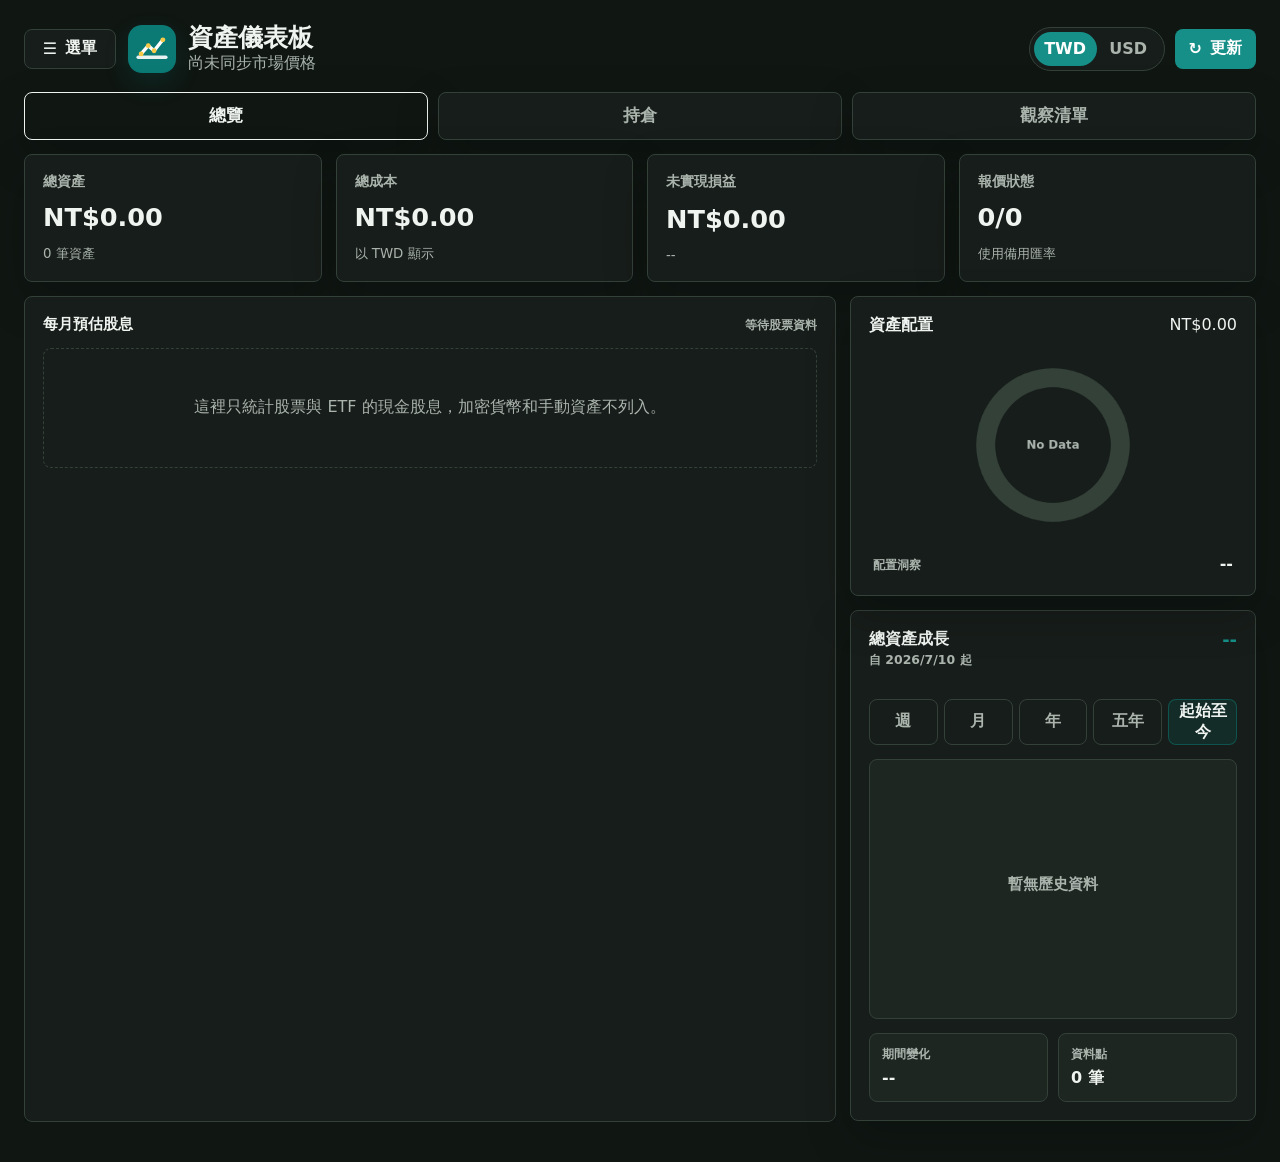
<file: index.html>
<!doctype html>
<html lang="zh-Hant" data-theme="dark">
  <head>
    <meta charset="utf-8">
    <meta name="viewport" content="width=device-width, initial-scale=1, viewport-fit=cover">
    <meta name="theme-color" content="#0b7a75">
    <meta name="build-version" content="2026-08-25-v116">
    <meta name="apple-mobile-web-app-capable" content="yes">
    <meta name="apple-mobile-web-app-title" content="資產儀表板">
    <meta name="apple-mobile-web-app-status-bar-style" content="default">
    <title>資產儀表板</title>
    <link rel="manifest" href="manifest.webmanifest">
    <link rel="icon" href="icon.svg" type="image/svg+xml">
    <link rel="stylesheet" href="styles-v56.css?v=103">
    <link rel="stylesheet" href="layout-fix-v57.css">
    <link rel="stylesheet" href="dashboard-tabs-v58.css?v=108">
    <link rel="stylesheet" href="overview-dividends-v69.css?v=110">
    <link rel="stylesheet" href="holdings-sticky-v63.css">
    <link rel="stylesheet" href="holdings-sticky-v65.css">
  </head>
  <body>
    <div class="app-shell">
      <header class="app-header">
        <div class="header-left">
          <button class="button button-secondary menu-button" type="button" id="menuButton" aria-controls="appMenu" aria-expanded="false">
            <span aria-hidden="true">☰</span>
            選單
          </button>
          <div class="brand">
            <img class="brand-mark" src="icon.svg" alt="">
            <div>
              <h1>資產儀表板</h1>
              <p id="syncStatus">尚未同步市場價格</p>
            </div>
          </div>
        </div>

        <div class="header-actions">
          <div class="segmented" aria-label="總資產幣別">
            <button class="segment is-active" type="button" data-base-currency="TWD">TWD</button>
            <button class="segment" type="button" data-base-currency="USD">USD</button>
          </div>
          <button class="button button-primary" type="button" id="refreshButton" onclick="this.disabled=false;this.classList.add('is-loading','is-clicked');this.setAttribute('aria-busy','true');var label=this.querySelector('[data-refresh-label]');if(label)label.textContent='更新中';var status=document.getElementById('syncStatus');if(status)status.textContent='已點擊更新，正在處理...';if(window.wealthtrackManualRefresh)window.wealthtrackManualRefresh(event);">
            <span aria-hidden="true">↻</span>
            <span data-refresh-label>更新</span>
          </button>
        </div>
      </header>

      <main>
        <section class="summary-grid" aria-label="資產總覽">
          <article class="metric-card">
            <span class="metric-label">總資產</span>
            <strong id="totalValue">--</strong>
            <small id="positionCount">0 筆資產</small>
          </article>
          <article class="metric-card">
            <span class="metric-label">總成本</span>
            <strong id="totalCost">--</strong>
            <small id="baseCurrencyHint">以 TWD 顯示</small>
          </article>
          <article class="metric-card">
            <span class="metric-label">未實現損益</span>
            <strong id="totalProfit">--</strong>
            <small id="totalProfitPercent">--</small>
          </article>
          <article class="metric-card">
            <span class="metric-label">報價狀態</span>
            <strong id="quoteHealth">--</strong>
            <small id="fxStatus">匯率尚未更新</small>
          </article>
        </section>

        <section class="workspace-grid">
          <div class="workspace-column workspace-column-main">
            <section class="panel asset-entry-panel">
              <div class="panel-heading">
                <h2 id="formTitle">新增資產</h2>
                <button class="text-button is-hidden" type="button" id="cancelEditButton">取消編輯</button>
              </div>

              <form id="assetForm" autocomplete="off">
                <input type="hidden" id="editingId">
                <div class="form-grid">
                  <label>
                    <span>類型</span>
                    <select id="assetKind">
                      <option value="us-stock">美股</option>
                      <option value="crypto">加密貨幣</option>
                      <option value="tw-stock">台股</option>
                      <option value="manual">手動資產</option>
                    </select>
                  </label>

                  <label>
                    <span>代號</span>
                    <input id="assetSymbol" type="text" placeholder="BTC, ETH, AAPL, 2330" required>
                  </label>

                  <label class="wide">
                    <span>名稱</span>
                    <input id="assetName" type="text" placeholder="可留空">
                  </label>

                  <label>
                    <span>數量</span>
                    <input id="assetQuantity" type="number" min="0" step="any" inputmode="decimal" required>
                  </label>

                  <label>
                    <span>平均成本</span>
                    <input id="assetAverageCost" type="number" min="0" step="any" inputmode="decimal" required>
                  </label>

                  <label>
                    <span>成本幣別</span>
                    <select id="costCurrency">
                      <option value="QUOTE">跟報價相同</option>
                      <option value="TWD">TWD</option>
                      <option value="USD">USD</option>
                    </select>
                  </label>

                  <label class="manual-field">
                    <span>手動現價</span>
                    <input id="manualPrice" type="number" min="0" step="any" inputmode="decimal">
                  </label>

                  <label class="manual-field">
                    <span>現價幣別</span>
                    <select id="manualCurrency">
                      <option value="TWD">TWD</option>
                      <option value="USD">USD</option>
                    </select>
                  </label>
                </div>

                <div class="form-actions">
                  <button class="button button-primary" type="submit" id="submitAssetButton">新增資產</button>
                  <div class="export-control" id="exportControl">
                    <button class="button button-secondary" type="button" id="exportButton" aria-haspopup="menu" aria-controls="exportMenu" aria-expanded="false">
                      匯出
                      <span aria-hidden="true">▾</span>
                    </button>
                    <div class="export-popover is-hidden" id="exportMenu" role="menu" aria-label="選擇匯出格式">
                      <button type="button" role="menuitem" data-export-format="xlsx">
                        <strong>Excel</strong>
                        <small>.xlsx 活頁簿</small>
                      </button>
                      <button type="button" role="menuitem" data-export-format="sheets">
                        <strong>Google 試算表</strong>
                        <small>開新分頁並複製資料</small>
                      </button>
                      <button type="button" role="menuitem" data-export-format="json">
                        <strong>完整備份</strong>
                        <small>.json 原始資料備份</small>
                      </button>
                    </div>
                  </div>
                </div>
              </form>
            </section>

            <section class="panel dividend-panel">
              <div id="entryQuickStats" class="entry-quick-stats" aria-label="每月預估股息"></div>
            </section>

          </div>

          <div class="workspace-column">
            <section class="panel allocation-panel">
              <div class="panel-heading">
                <h2>資產配置</h2>
                <span id="allocationTotal">--</span>
              </div>
              <div class="chart-wrap">
                <div class="chart-main">
                  <canvas id="allocationChart" width="260" height="260" aria-label="資產配置圖"></canvas>
                  <div id="allocationInsights" class="allocation-insights" aria-label="配置洞察"></div>
                </div>
              </div>
            </section>

            <section class="panel growth-panel">
              <div class="panel-heading growth-heading">
                <div>
                  <h2>總資產成長</h2>
                  <p id="growthRangeLabel">自 2026/7/10 起</p>
                </div>
                <span id="growthTotal">--</span>
              </div>
              <div class="growth-range-tabs" aria-label="總資產成長範圍">
                <button type="button" data-growth-range="week">週</button>
                <button type="button" data-growth-range="month">月</button>
                <button type="button" data-growth-range="year">年</button>
                <button type="button" data-growth-range="fiveYear">五年</button>
                <button type="button" data-growth-range="since">起始至今</button>
              </div>
              <div class="growth-chart-wrap">
                <canvas id="assetGrowthChart" width="680" height="260" aria-label="總資產成長圖"></canvas>
              </div>
              <div class="growth-stats">
                <div>
                  <span>期間變化</span>
                  <strong id="growthChange">--</strong>
                </div>
                <div>
                  <span>資料點</span>
                  <strong id="growthPointCount">--</strong>
                </div>
              </div>
            </section>
          </div>
        </section>

        <section class="panel holdings-panel">
          <div class="panel-heading holdings-heading">
            <div>
              <h2>持倉</h2>
              <p id="statusMessage">新增資產後會開始追蹤市值與損益。</p>
            </div>
            <div class="holdings-tools">
              <label class="search-box">
                <span>搜尋</span>
                <input id="positionSearch" type="search" placeholder="代號或名稱">
              </label>
            </div>
          </div>

          <div class="table-wrap">
            <table>
              <thead>
                <tr id="positionsHeadRow">
                  <th>
                    <button class="sort-header" type="button" data-sort-field="asset">資產<span class="sort-indicator" aria-hidden="true"></span></button>
                  </th>
                  <th>
                    <button class="sort-header align-right" type="button" data-sort-field="quantity">數量<span class="sort-indicator" aria-hidden="true"></span></button>
                  </th>
                  <th>
                    <button class="sort-header align-right" type="button" data-sort-field="averageCost">平均成本<span class="sort-indicator" aria-hidden="true"></span></button>
                  </th>
                  <th>
                    <button class="sort-header align-right" type="button" data-sort-field="price">現價<span class="sort-indicator" aria-hidden="true"></span></button>
                  </th>
                  <th>
                    <button class="sort-header align-right" type="button" data-sort-field="value">市值<span class="sort-indicator" aria-hidden="true"></span></button>
                  </th>
                  <th>
                    <button class="sort-header align-right" type="button" data-sort-field="profit">損益金額<span class="sort-indicator" aria-hidden="true"></span></button>
                  </th>
                  <th>
                    <button class="sort-header align-right" type="button" data-sort-field="profitPercent">損益率<span class="sort-indicator" aria-hidden="true"></span></button>
                  </th>
                  <th>操作</th>
                </tr>
              </thead>
              <tbody id="positionsBody"></tbody>
            </table>
          </div>

          <div id="emptyState" class="empty-state">
            <strong>尚未新增資產</strong>
            <span>先輸入 BTC、ETH、AAPL 或 2330 這類代號。</span>
          </div>
        </section>
      </main>
    </div>

    <div class="menu-backdrop is-hidden" id="menuBackdrop"></div>
    <aside class="app-menu is-hidden" id="appMenu" role="dialog" aria-modal="true" aria-label="主選單">
      <div class="menu-head">
        <div>
          <h2>主選單</h2>
          <p id="cloudSyncStatus">尚未設定</p>
        </div>
        <button class="icon-button" type="button" id="closeMenuButton" aria-label="關閉選單">×</button>
      </div>

      <div class="menu-panel" id="menuMainPanel">
        <button class="menu-item" type="button" id="tokenSettingsButton" aria-controls="tokenSettingsPanel">
          <span>
            <strong>Token 設定</strong>
            <small id="tokenSettingsSummary">Token 尚未設定</small>
          </span>
          <span class="menu-item-arrow" aria-hidden="true">›</span>
        </button>
        <button class="menu-item" type="button" id="columnSettingsButton" aria-controls="columnSettingsPanel">
          <span>
            <strong>欄位設定</strong>
            <small id="columnSettingsSummary">金額正常顯示</small>
          </span>
          <span class="menu-item-arrow" aria-hidden="true">›</span>
        </button>
        <button class="menu-item" type="button" id="themeSettingsButton" aria-controls="themeSettingsPanel">
          <span>
            <strong>主題顏色</strong>
            <small id="themeSettingsSummary">深色</small>
          </span>
          <span class="menu-item-arrow" aria-hidden="true">›</span>
        </button>
      </div>

      <section class="menu-section cloud-sync is-hidden" id="tokenSettingsPanel" aria-label="Token 設定">
        <button class="text-button menu-back-button" type="button" id="backToMenuButton">← 主選單</button>
        <div class="cloud-sync-head">
          <h3>Token 設定</h3>
          <span id="syncTokenState">Token 尚未設定</span>
        </div>
        <div class="sync-grid">
          <label class="wide">
            <span>GitHub Token</span>
            <input id="syncToken" type="password" autocomplete="off" placeholder="需要 gist 權限">
          </label>
          <label>
            <span>同步 ID</span>
            <input id="syncGistId" type="text" autocomplete="off" placeholder="可留空">
          </label>
          <label class="sync-toggle">
            <input id="syncAuto" type="checkbox">
            <span>自動同步</span>
          </label>
        </div>
        <div class="form-actions">
          <button class="button button-secondary" type="button" id="syncSaveButton">儲存設定</button>
          <button class="button button-primary" type="button" id="cloudUploadButton">上傳雲端</button>
          <button class="button button-secondary" type="button" id="cloudDownloadButton">下載雲端</button>
          <button class="button button-secondary" type="button" id="copyDeviceSyncLinkButton">複製新裝置同步連結</button>
          <button class="button button-danger" type="button" id="syncClearTokenButton">清除 Token</button>
        </div>
        <p class="sync-device-note">在有資料的裝置複製連結，傳到手機或 Mac 開啟一次即可自動下載。連結含同步權限，請勿公開分享。</p>
      </section>

      <section class="menu-section column-settings is-hidden" id="columnSettingsPanel" aria-label="欄位設定">
        <button class="text-button menu-back-button" type="button" id="backToMenuFromColumnsButton">← 主選單</button>
        <div class="cloud-sync-head">
          <h3>欄位設定</h3>
          <span id="privacyMaskState">金額正常顯示</span>
        </div>
        <label class="sync-toggle">
          <input id="privacyMaskToggle" type="checkbox">
          <span>金額遮罩</span>
        </label>
        <div class="column-order-head">
          <h3>欄位順序</h3>
          <button class="text-button" type="button" id="resetColumnOrderButton">重設</button>
        </div>
        <div id="columnOrderList" class="column-order-list"></div>
      </section>

      <section class="menu-section theme-settings is-hidden" id="themeSettingsPanel" aria-label="主題顏色">
        <button class="text-button menu-back-button" type="button" id="backToMenuFromThemeButton">← 主選單</button>
        <div class="cloud-sync-head">
          <h3>主題顏色</h3>
          <span id="themeSettingsState">目前使用深色</span>
        </div>
        <div class="theme-options" role="radiogroup" aria-label="選擇主題顏色">
          <button class="theme-option" type="button" data-theme-option="light" role="radio" aria-checked="false">
            <span class="theme-preview theme-preview-light" aria-hidden="true">
              <span></span><span></span><span></span>
            </span>
            <strong>淺色</strong>
          </button>
          <button class="theme-option is-active" type="button" data-theme-option="dark" role="radio" aria-checked="true">
            <span class="theme-preview theme-preview-dark" aria-hidden="true">
              <span></span><span></span><span></span>
            </span>
            <strong>深色</strong>
          </button>
        </div>
      </section>
    </aside>

    <script src="app-v58.js?v=116" defer></script>
  </body>
</html>
</file>
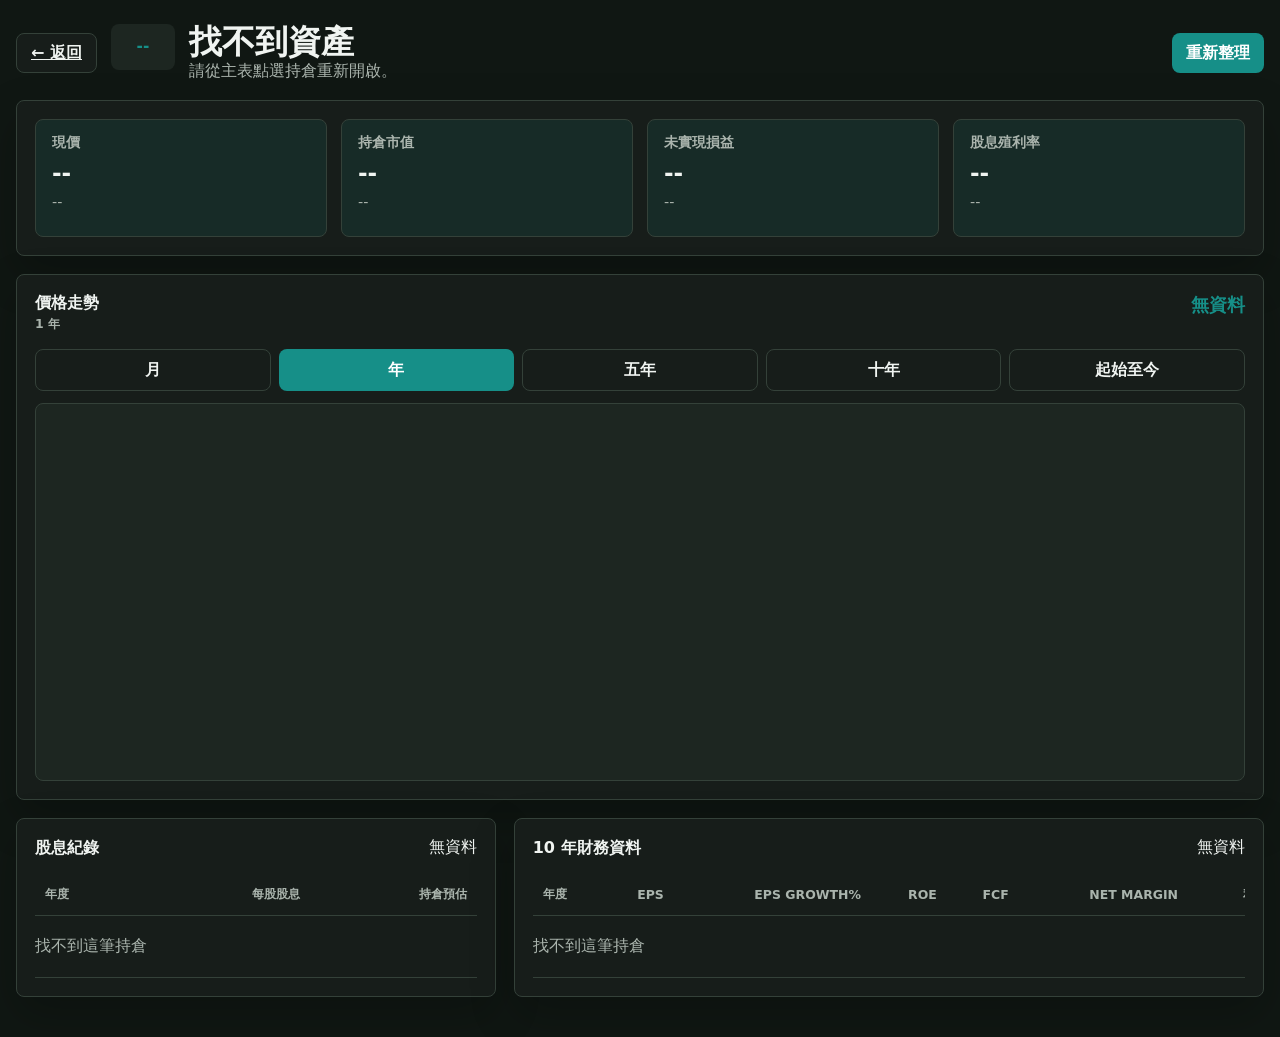
<file: asset-detail.html>
<!doctype html>
<html lang="zh-Hant" data-theme="dark">
  <head>
    <meta charset="utf-8">
    <meta name="viewport" content="width=device-width, initial-scale=1, viewport-fit=cover">
    <meta name="theme-color" content="#0b7a75">
    <meta name="build-version" content="2026-07-21-v107-detail">
    <meta name="apple-mobile-web-app-capable" content="yes">
    <meta name="apple-mobile-web-app-title" content="資產分析">
    <meta name="apple-mobile-web-app-status-bar-style" content="black-translucent">
    <title>資產分析</title>
    <link rel="icon" href="icon.svg" type="image/svg+xml">
    <link rel="stylesheet" href="styles-v56.css?v=90">
  </head>
  <body>
    <div class="detail-shell">
      <header class="detail-header">
        <a class="button button-secondary" href="index.html">← 返回</a>
        <div class="detail-title-block">
          <span class="asset-badge detail-badge" id="detailBadge">--</span>
          <div>
            <h1 id="detailName">資產分析</h1>
            <p id="detailMeta">正在讀取資料...</p>
          </div>
        </div>
        <button class="button button-primary" type="button" id="detailRefreshButton">重新整理</button>
      </header>

      <main class="detail-main">
        <section class="detail-hero panel">
          <div>
            <span class="metric-label">現價</span>
            <strong id="detailPrice">--</strong>
            <small id="detailPriceChange">--</small>
          </div>
          <div>
            <span class="metric-label">持倉市值</span>
            <strong id="detailMarketValue">--</strong>
            <small id="detailAllocation">--</small>
          </div>
          <div>
            <span class="metric-label">未實現損益</span>
            <strong id="detailProfit">--</strong>
            <small id="detailProfitPercent">--</small>
          </div>
          <div>
            <span class="metric-label">股息殖利率</span>
            <strong id="detailDividendYield">--</strong>
            <small id="detailDividendSource">--</small>
          </div>
        </section>

        <section class="panel detail-chart-panel">
          <div class="panel-heading growth-heading">
            <div>
              <h2>價格走勢</h2>
              <p id="priceRangeLabel">1 年</p>
            </div>
            <span id="priceChartStatus">讀取中</span>
          </div>
          <div class="detail-range-tabs" aria-label="價格走勢範圍">
            <button type="button" data-price-range="month">月</button>
            <button type="button" data-price-range="year" class="is-active">年</button>
            <button type="button" data-price-range="fiveYear">五年</button>
            <button type="button" data-price-range="tenYear">十年</button>
            <button type="button" data-price-range="max">起始至今</button>
          </div>
          <div class="detail-chart-wrap">
            <canvas id="priceChart" width="1100" height="360" aria-label="價格線圖"></canvas>
          </div>
        </section>

        <section class="detail-grid">
          <section class="panel">
            <div class="panel-heading">
              <h2>股息紀錄</h2>
              <span id="dividendStatus">讀取中</span>
            </div>
            <div class="detail-table-wrap">
              <table class="detail-table">
                <thead>
                  <tr>
                    <th>年度</th>
                    <th>每股股息</th>
                    <th>持倉預估</th>
                  </tr>
                </thead>
                <tbody id="dividendTableBody"></tbody>
              </table>
            </div>
          </section>

          <section class="panel">
            <div class="panel-heading">
              <h2>10 年財務資料</h2>
              <span id="fundamentalStatus">讀取中</span>
            </div>
            <div class="detail-table-wrap">
              <table class="detail-table financial-table">
                <thead>
                  <tr>
                    <th>年度</th>
                    <th>EPS</th>
                    <th>EPS Growth%</th>
                    <th>ROE</th>
                    <th>FCF</th>
                    <th>Net Margin</th>
                    <th>利息覆蓋率</th>
                  </tr>
                </thead>
                <tbody id="fundamentalTableBody"></tbody>
              </table>
            </div>
          </section>
        </section>
      </main>
    </div>

    <script src="asset-detail-v53.js?v=107" defer></script>
  </body>
</html>
</file>
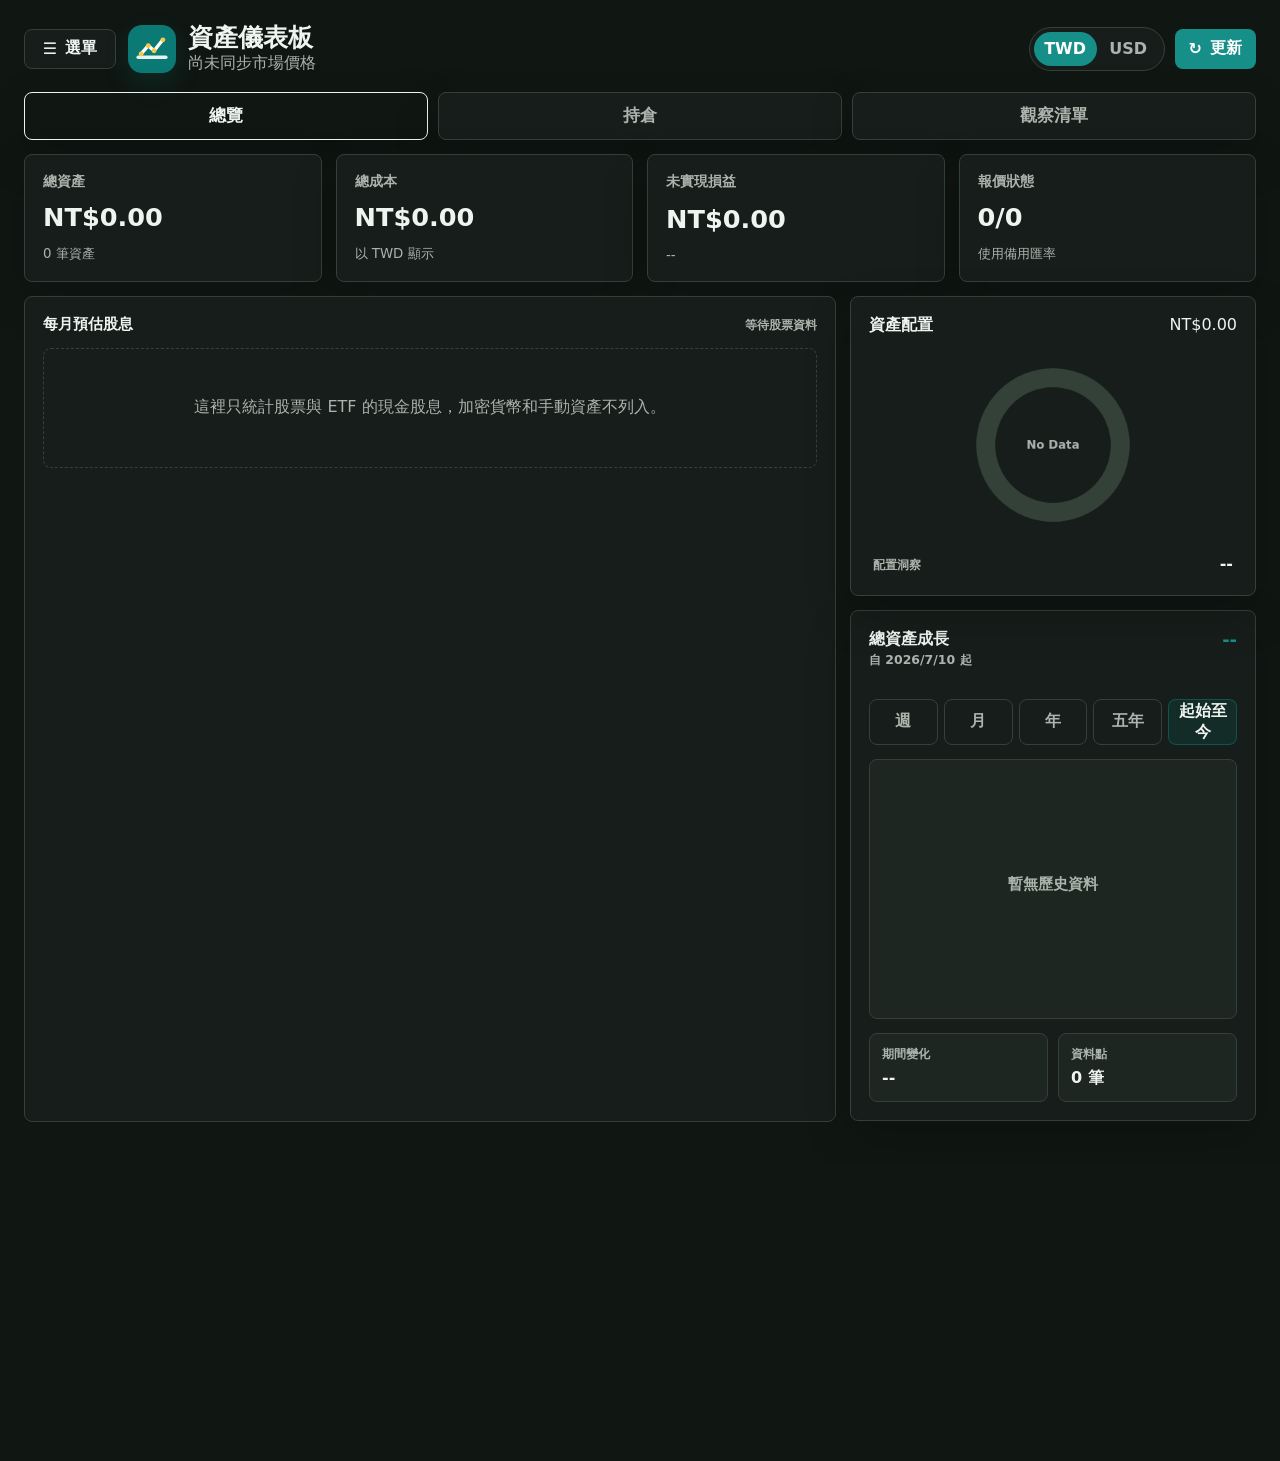
<file: reset.html>
<!doctype html>
<html lang="zh-Hant">
  <head>
    <meta charset="utf-8">
    <meta name="viewport" content="width=device-width, initial-scale=1">
    <title>更新資產儀表板</title>
    <style>
      body {
        margin: 0;
        min-height: 100vh;
        display: grid;
        place-items: center;
        background: #151b14;
        color: #e8ece7;
        font-family: system-ui, -apple-system, BlinkMacSystemFont, "Segoe UI", sans-serif;
      }

      main {
        width: min(420px, calc(100% - 32px));
        display: grid;
        gap: 12px;
        text-align: center;
      }

      h1,
      p {
        margin: 0;
      }

      h1 {
        font-size: 1.4rem;
      }

      p {
        color: #aeb8aa;
        line-height: 1.6;
      }
    </style>
  </head>
  <body>
    <main>
      <h1>正在更新</h1>
      <p>正在清除舊版快取，持倉資料會保留。</p>
    </main>
    <script>
      (async () => {
        try {
          if ("serviceWorker" in navigator) {
            const registrations = await navigator.serviceWorker.getRegistrations();
            await Promise.all(registrations.map((registration) => registration.unregister()));
          }
          if ("caches" in window) {
            const keys = await caches.keys();
            await Promise.all(keys.map((key) => caches.delete(key)));
          }
        } catch (error) {
          console.warn("Reset failed", error);
        } finally {
          location.replace(`./?v=${Date.now()}`);
        }
      })();
    </script>
  </body>
</html>
</file>
<file: styles-v56.css>
:root {
  color-scheme: light;
  --bg: #f6f8f5;
  --panel: #ffffff;
  --panel-soft: #f2f6f8;
  --text: #19211e;
  --muted: #647067;
  --line: #dfe7df;
  --primary: #0b7a75;
  --primary-strong: #075f5b;
  --blue: #2f6fed;
  --gold: #b7791f;
  --danger: #c03535;
  --success: #087f5b;
  --shadow: 0 18px 45px rgba(25, 33, 30, 0.08);
  --control-bg: #ffffff;
  --empty-bg: #fbfcfb;
  --backdrop: rgba(25, 33, 30, 0.34);
  --menu-shadow: -24px 0 60px rgba(25, 33, 30, 0.16);
  font-family: Inter, ui-sans-serif, system-ui, -apple-system, BlinkMacSystemFont, "Segoe UI", sans-serif;
}

:root[data-theme="dark"] {
  color-scheme: dark;
  --bg: #101713;
  --panel: #171d1a;
  --panel-soft: #1d2621;
  --text: #f0f4f1;
  --muted: #aab4ad;
  --line: #344139;
  --primary: #168f88;
  --primary-strong: #20a39b;
  --blue: #6f9cff;
  --gold: #d6a44b;
  --danger: #ff6666;
  --success: #58e6b9;
  --shadow: 0 18px 45px rgba(0, 0, 0, 0.22);
  --control-bg: #121815;
  --empty-bg: #141a17;
  --backdrop: rgba(0, 0, 0, 0.58);
  --menu-shadow: -24px 0 60px rgba(0, 0, 0, 0.42);
}

* {
  box-sizing: border-box;
}

body {
  margin: 0;
  min-height: 100vh;
  overflow-x: hidden;
  background: var(--bg);
  color: var(--text);
}

button,
input,
select {
  font: inherit;
}

button {
  cursor: pointer;
}

.app-shell {
  width: calc(100% - 48px);
  max-width: 100%;
  min-width: 0;
  margin: 0 auto;
  padding: 24px 0 40px;
}

.app-header {
  display: flex;
  align-items: center;
  justify-content: space-between;
  gap: 16px;
  margin-bottom: 18px;
}

.header-left {
  display: flex;
  align-items: center;
  min-width: 0;
  gap: 12px;
}

.brand {
  display: flex;
  align-items: center;
  min-width: 0;
  gap: 12px;
}

.brand-mark {
  width: 48px;
  height: 48px;
  flex: 0 0 auto;
  border-radius: 14px;
  box-shadow: 0 10px 24px rgba(11, 122, 117, 0.18);
}

h1,
h2,
p {
  margin: 0;
}

h1 {
  font-size: 1.55rem;
  line-height: 1.15;
  letter-spacing: 0;
}

h2 {
  font-size: 1rem;
  line-height: 1.2;
  letter-spacing: 0;
}

.brand p,
.panel-heading p,
.metric-card small,
.legend small,
.empty-state span,
.cloud-sync-head span,
.menu-head p {
  color: var(--muted);
}

.header-actions,
.form-actions,
.panel-heading,
.holdings-heading {
  display: flex;
  align-items: center;
  gap: 10px;
}

.header-actions {
  justify-content: flex-end;
  flex-wrap: wrap;
}

.segmented {
  display: inline-grid;
  grid-template-columns: repeat(2, 1fr);
  min-width: 136px;
  padding: 4px;
  border: 1px solid var(--line);
  border-radius: 999px;
  background: var(--panel);
}

.segment {
  height: 34px;
  border: 0;
  border-radius: 999px;
  background: transparent;
  color: var(--muted);
  font-weight: 700;
}

.segment.is-active {
  background: var(--primary);
  color: #fff;
}

.button,
.text-button,
.icon-button {
  min-height: 40px;
  border: 0;
  border-radius: 8px;
  font-weight: 750;
}

.button {
  display: inline-flex;
  align-items: center;
  justify-content: center;
  gap: 8px;
  padding: 0 14px;
}

.button-primary {
  background: var(--primary);
  color: #fff;
}

.button-primary:hover {
  background: var(--primary-strong);
}

.button-secondary {
  border: 1px solid var(--line);
  background: var(--panel);
  color: var(--text);
}

.button-danger {
  border: 1px solid rgba(192, 53, 53, 0.35);
  background: var(--panel);
  color: var(--danger);
}

.text-button {
  padding: 0 4px;
  background: transparent;
  color: var(--primary);
}

.icon-button {
  width: 40px;
  display: inline-grid;
  place-items: center;
  border: 1px solid var(--line);
  background: var(--panel);
  color: var(--text);
  font-size: 1.25rem;
}

.button:disabled {
  cursor: not-allowed;
  opacity: 0.58;
}

#refreshButton:disabled {
  cursor: pointer;
  opacity: 1;
}

.button.is-loading {
  opacity: 0.82;
}

#refreshButton {
  position: relative;
  z-index: 20;
  pointer-events: auto;
  touch-action: manipulation;
}

#refreshButton.is-clicked {
  outline: 2px solid rgba(92, 255, 211, 0.55);
  outline-offset: 2px;
}

.menu-button {
  min-width: 92px;
}

.menu-backdrop {
  position: fixed;
  inset: 0;
  z-index: 80;
  background: var(--backdrop);
}

.app-menu {
  position: fixed;
  top: 0;
  right: 0;
  z-index: 90;
  width: min(430px, 100%);
  height: 100vh;
  padding: calc(18px + env(safe-area-inset-top)) 18px calc(18px + env(safe-area-inset-bottom));
  overflow-y: auto;
  border-left: 1px solid var(--line);
  background: var(--panel);
  box-shadow: var(--menu-shadow);
}

.menu-head {
  display: flex;
  align-items: flex-start;
  justify-content: space-between;
  gap: 14px;
  padding-bottom: 16px;
  border-bottom: 1px solid var(--line);
}

.menu-head p {
  margin-top: 5px;
  font-size: 0.84rem;
  font-weight: 750;
}

.menu-section {
  padding: 18px 0;
}

.menu-panel {
  display: grid;
  gap: 10px;
  padding: 18px 0;
}

.menu-item {
  width: 100%;
  min-height: 64px;
  display: grid;
  grid-template-columns: minmax(0, 1fr) auto;
  align-items: center;
  gap: 14px;
  border: 1px solid var(--line);
  border-radius: 8px;
  background: var(--panel);
  color: var(--text);
  padding: 13px 14px;
  text-align: left;
  cursor: pointer;
}

.menu-item:hover,
.menu-item:focus-visible {
  border-color: var(--primary);
  box-shadow: 0 0 0 3px rgba(11, 122, 117, 0.14);
  outline: none;
}

.menu-item strong,
.menu-item small {
  display: block;
  overflow: hidden;
  text-overflow: ellipsis;
  white-space: nowrap;
}

.menu-item strong {
  font-size: 0.96rem;
}

.menu-item small {
  margin-top: 4px;
  color: var(--muted);
  font-size: 0.8rem;
  font-weight: 750;
}

.menu-item-arrow {
  color: var(--muted);
  font-size: 1.25rem;
  line-height: 1;
}

.menu-back-button {
  margin-bottom: 14px;
}

.theme-options {
  display: grid;
  grid-template-columns: repeat(2, minmax(0, 1fr));
  gap: 12px;
}

.theme-option {
  min-width: 0;
  display: grid;
  gap: 10px;
  padding: 12px;
  border: 1px solid var(--line);
  border-radius: 8px;
  background: var(--panel);
  color: var(--text);
  text-align: left;
}

.theme-option:hover,
.theme-option:focus-visible,
.theme-option.is-active {
  border-color: var(--primary);
  outline: none;
}

.theme-option.is-active {
  box-shadow: 0 0 0 3px rgba(11, 122, 117, 0.18);
}

.theme-option strong {
  font-size: 0.92rem;
}

.theme-preview {
  height: 88px;
  display: grid;
  grid-template-columns: 0.8fr 1.2fr;
  grid-template-rows: 1fr 1fr;
  gap: 7px;
  padding: 10px;
  border-radius: 6px;
  overflow: hidden;
}

.theme-preview span {
  display: block;
  border-radius: 4px;
}

.theme-preview span:first-child {
  grid-row: 1 / 3;
}

.theme-preview-light {
  border: 1px solid #dfe7df;
  background: #f6f8f5;
}

.theme-preview-light span {
  border: 1px solid #dfe7df;
  background: #ffffff;
}

.theme-preview-light span:last-child {
  background: #0b7a75;
}

.theme-preview-dark {
  border: 1px solid #344139;
  background: #101713;
}

.theme-preview-dark span {
  border: 1px solid #344139;
  background: #1d2621;
}

.theme-preview-dark span:last-child {
  background: #168f88;
}

.summary-grid,
.workspace-grid {
  display: grid;
  gap: 14px;
}

.summary-grid {
  grid-template-columns: repeat(4, minmax(0, 1fr));
  margin-bottom: 14px;
}

.workspace-grid {
  grid-template-columns: minmax(560px, 1.8fr) minmax(360px, 0.9fr);
  align-items: stretch;
  margin-bottom: 14px;
}

.workspace-column {
  min-width: 0;
  display: grid;
  align-content: start;
  gap: 14px;
}

.panel,
.metric-card {
  border: 1px solid var(--line);
  border-radius: 8px;
  background: var(--panel);
  box-shadow: var(--shadow);
}

.metric-card {
  min-height: 128px;
  padding: 18px;
  display: flex;
  flex-direction: column;
  justify-content: space-between;
  gap: 12px;
}

.metric-label {
  color: var(--muted);
  font-size: 0.86rem;
  font-weight: 750;
}

.metric-card strong {
  font-size: clamp(1.35rem, 2vw, 2rem);
  line-height: 1.05;
  letter-spacing: 0;
  overflow-wrap: anywhere;
}

.panel {
  padding: 18px;
}

.asset-entry-panel {
  min-width: 0;
  display: flex;
  flex-direction: column;
}

#assetForm {
  flex: 0 0 auto;
}

.panel-heading {
  justify-content: space-between;
  margin-bottom: 16px;
}

.form-grid {
  display: grid;
  grid-template-columns: repeat(3, minmax(0, 1fr));
  gap: 12px;
}

label {
  display: grid;
  gap: 6px;
  min-width: 0;
}

label span {
  color: var(--muted);
  font-size: 0.82rem;
  font-weight: 750;
}

input,
select {
  width: 100%;
  min-height: 42px;
  border: 1px solid var(--line);
  border-radius: 8px;
  background: var(--control-bg);
  color: var(--text);
  padding: 0 11px;
  outline: none;
}

input:focus,
select:focus {
  border-color: var(--primary);
  box-shadow: 0 0 0 3px rgba(11, 122, 117, 0.14);
}

.wide {
  grid-column: span 2;
}

.manual-field {
  display: none;
}

.manual-mode .manual-field {
  display: grid;
}

.form-actions {
  flex-wrap: wrap;
  margin-top: 16px;
}

.entry-quick-stats {
  flex: 1 1 auto;
  min-height: 190px;
  display: flex;
  flex-direction: column;
  gap: 14px;
  margin-top: 18px;
  padding: 16px;
  border: 1px solid var(--line);
  border-radius: 8px;
  background: var(--panel-soft);
}

.dividend-panel .entry-quick-stats {
  margin: 0;
  padding: 0;
  border: 0;
  background: transparent;
}

.quick-stat-head {
  display: flex;
  align-items: baseline;
  justify-content: space-between;
  gap: 12px;
}

.quick-stat-head h3 {
  margin: 0;
  font-size: 0.95rem;
  line-height: 1.2;
}

.quick-stat-head span,
.quick-empty,
.quick-category-card,
.quick-snapshot-grid span {
  color: var(--muted);
}

.quick-stat-head span {
  font-size: 0.78rem;
  font-weight: 760;
  white-space: nowrap;
}

.quick-category-grid {
  display: grid;
  grid-template-columns: repeat(3, minmax(0, 1fr));
  gap: 10px;
}

.quick-category-card {
  min-width: 0;
  display: grid;
  grid-template-columns: minmax(0, 1fr) auto;
  align-items: center;
  gap: 8px;
  padding: 12px;
  border: 1px solid var(--line);
  border-radius: 8px;
  background: var(--panel);
}

.quick-category-card div {
  min-width: 0;
  display: flex;
  align-items: center;
  gap: 7px;
}

.quick-category-card strong,
.quick-snapshot-grid strong {
  min-width: 0;
  overflow: hidden;
  text-overflow: ellipsis;
  white-space: nowrap;
  color: var(--text);
}

.quick-dot {
  width: 10px;
  height: 10px;
  flex: 0 0 auto;
  border-radius: 999px;
}

.quick-percent {
  color: var(--text);
  font-weight: 850;
}

.quick-value {
  grid-column: 1 / 3;
  overflow: hidden;
  text-overflow: ellipsis;
  white-space: nowrap;
  font-size: 0.86rem;
  font-weight: 760;
}

.quick-bar {
  grid-column: 1 / 3;
  height: 8px;
  overflow: hidden;
  border-radius: 999px;
  background: rgba(11, 122, 117, 0.12);
}

.quick-bar span {
  display: block;
  height: 100%;
  min-width: 2px;
  border-radius: inherit;
}

.quick-snapshot-grid {
  display: grid;
  grid-template-columns: repeat(3, minmax(0, 1fr));
  gap: 10px;
  margin-top: auto;
}

.quick-snapshot-grid > div {
  min-width: 0;
  display: grid;
  gap: 5px;
  padding: 12px;
  border-top: 1px solid var(--line);
}

.quick-snapshot-grid span {
  font-size: 0.78rem;
  font-weight: 760;
}

.quick-empty {
  flex: 1;
  display: grid;
  place-items: center;
  min-height: 120px;
  border: 1px dashed var(--line);
  border-radius: 8px;
  text-align: center;
  line-height: 1.55;
}

.dividend-summary-grid {
  display: grid;
  grid-template-columns: repeat(3, minmax(0, 1fr));
  gap: 10px;
}

.dividend-summary-grid > div,
.dividend-note,
.dividend-payers {
  min-width: 0;
  display: grid;
  gap: 5px;
  padding: 12px;
  border: 1px solid var(--line);
  border-radius: 8px;
  background: var(--panel);
}

.dividend-summary-grid span,
.dividend-note small,
.dividend-payers > span,
.dividend-payer-row small,
.dividend-month-card span {
  color: var(--muted);
  font-size: 0.78rem;
  font-weight: 760;
}

.dividend-summary-grid strong,
.dividend-note strong {
  min-width: 0;
  overflow: hidden;
  text-overflow: ellipsis;
  white-space: nowrap;
  color: var(--text);
  font-size: 1.05rem;
}

.dividend-month-grid {
  display: grid;
  grid-template-columns: repeat(6, minmax(0, 1fr));
  gap: 8px;
}

.dividend-month-card {
  min-width: 0;
  display: grid;
  gap: 5px;
  padding: 9px;
  border: 1px solid var(--line);
  border-radius: 8px;
  background: var(--panel);
}

.dividend-month-card.has-dividend {
  border-color: rgba(11, 122, 117, 0.42);
}

.dividend-month-card strong {
  min-width: 0;
  overflow: hidden;
  text-overflow: ellipsis;
  white-space: nowrap;
  color: var(--text);
  font-size: 0.9rem;
}

.dividend-month-bar {
  height: 6px;
  overflow: hidden;
  border-radius: 999px;
  background: rgba(11, 122, 117, 0.12);
}

.dividend-month-bar span {
  display: block;
  height: 100%;
  min-width: 2px;
  border-radius: inherit;
  background: var(--primary);
}

.dividend-bottom-grid {
  display: grid;
  grid-template-columns: minmax(0, 1.35fr) minmax(220px, 0.65fr);
  gap: 10px;
  margin-top: auto;
}

.dividend-payer-row {
  min-width: 0;
  display: grid;
  grid-template-columns: minmax(0, 1fr) auto 4em;
  align-items: baseline;
  gap: 8px;
}

.dividend-payer-row span,
.dividend-payer-row strong {
  min-width: 0;
  overflow: hidden;
  text-overflow: ellipsis;
  white-space: nowrap;
}

.dividend-payer-row span {
  color: var(--text);
  font-weight: 850;
}

.dividend-payer-row small {
  text-align: right;
}

.export-control {
  position: relative;
}

.export-popover {
  position: absolute;
  bottom: calc(100% + 8px);
  left: 0;
  z-index: 30;
  width: min(280px, calc(100vw - 40px));
  display: grid;
  gap: 4px;
  padding: 6px;
  border: 1px solid var(--line);
  border-radius: 8px;
  background: var(--panel);
  box-shadow: var(--shadow);
}

.export-popover button {
  min-height: 56px;
  display: grid;
  gap: 3px;
  padding: 9px 10px;
  border: 0;
  border-radius: 6px;
  background: transparent;
  color: var(--text);
  text-align: left;
}

.export-popover button:hover,
.export-popover button:focus-visible {
  background: var(--panel-soft);
  outline: none;
}

.export-popover strong,
.export-popover small {
  display: block;
}

.export-popover small {
  color: var(--muted);
  font-size: 0.76rem;
  font-weight: 700;
}

.cloud-sync {
  border-top: 0;
}

.cloud-sync-head {
  display: flex;
  align-items: baseline;
  justify-content: space-between;
  gap: 12px;
  margin-bottom: 12px;
}

.cloud-sync-head h3 {
  margin: 0;
  font-size: 0.95rem;
  line-height: 1.2;
}

.cloud-sync-head span {
  text-align: right;
  font-size: 0.8rem;
  font-weight: 750;
}

.sync-grid {
  display: grid;
  grid-template-columns: 1fr;
  gap: 12px;
}

.sync-grid .wide {
  grid-column: auto;
}

.sync-device-note {
  margin: 12px 0 0;
  color: var(--muted);
  font-size: 0.78rem;
  line-height: 1.55;
}

.sync-toggle {
  min-height: 42px;
  display: flex;
  align-items: center;
  gap: 9px;
  padding: 0 11px;
  border: 1px solid var(--line);
  border-radius: 8px;
  background: var(--panel);
}

.sync-toggle input {
  width: 18px;
  min-height: 18px;
  margin: 0;
  accent-color: var(--primary);
}

.sync-toggle span {
  color: var(--text);
  font-size: 0.88rem;
}

.column-settings .sync-toggle {
  margin-bottom: 16px;
}

.column-order-head {
  display: flex;
  align-items: center;
  justify-content: space-between;
  gap: 12px;
  margin: 16px 0 10px;
}

.column-order-head h3 {
  margin: 0;
  font-size: 0.95rem;
}

.column-order-list {
  display: grid;
  gap: 8px;
}

.column-order-row {
  min-height: 52px;
  display: grid;
  grid-template-columns: auto minmax(0, 1fr) auto;
  align-items: center;
  gap: 10px;
  border: 1px solid var(--line);
  border-radius: 8px;
  background: var(--panel);
  padding: 8px 10px;
}

.column-order-row strong {
  overflow: hidden;
  text-overflow: ellipsis;
  white-space: nowrap;
}

.drag-handle {
  color: var(--muted);
  font-weight: 800;
}

.column-order-actions {
  display: flex;
  gap: 6px;
}

.column-move-button {
  width: 34px;
  min-height: 34px;
  font-size: 0.95rem;
}

.privacy-mask {
  min-width: 5.6em;
  border-radius: 6px;
  color: transparent !important;
  background:
    linear-gradient(90deg, rgba(11, 122, 117, 0.2), rgba(47, 111, 237, 0.16)),
    repeating-linear-gradient(45deg, rgba(25, 33, 30, 0.18) 0 4px, rgba(25, 33, 30, 0.08) 4px 8px);
  text-shadow: none;
  user-select: none;
}

.privacy-mask-number {
  min-width: 4.6em;
}

.file-input {
  position: absolute;
  width: 1px;
  height: 1px;
  opacity: 0;
  pointer-events: none;
}

.allocation-panel {
  align-self: start;
  container-type: inline-size;
  max-height: min(720px, calc(100vh - 130px));
  min-height: 300px;
  display: flex;
  flex-direction: column;
  min-width: 0;
  overflow: hidden;
}

.growth-panel {
  min-width: 0;
  display: grid;
  gap: 14px;
}

.growth-heading {
  align-items: flex-start;
}

.growth-heading p {
  margin-top: 4px;
  color: var(--muted);
  font-size: 0.78rem;
  font-weight: 760;
}

.growth-heading > span {
  color: var(--primary);
  font-size: clamp(1.05rem, 1.4vw, 1.35rem);
  font-weight: 850;
  white-space: nowrap;
}

.growth-range-tabs {
  display: grid;
  grid-template-columns: repeat(5, minmax(0, 1fr));
  gap: 6px;
}

.growth-range-tabs button {
  min-width: 0;
  min-height: 34px;
  border: 1px solid var(--line);
  border-radius: 8px;
  background: var(--panel);
  color: var(--muted);
  font-weight: 800;
}

.growth-range-tabs button.is-active {
  border-color: rgba(11, 122, 117, 0.5);
  background: rgba(11, 122, 117, 0.16);
  color: var(--text);
}

.growth-chart-wrap {
  min-width: 0;
  height: 260px;
  border: 1px solid var(--line);
  border-radius: 8px;
  background: var(--panel-soft);
  padding: 8px;
}

#assetGrowthChart {
  width: 100%;
  height: 100%;
  display: block;
}

.detail-shell {
  width: min(100% - 32px, 1760px);
  margin: 0 auto;
  padding: 24px 0 40px;
}

.detail-header {
  display: flex;
  align-items: center;
  gap: 14px;
  justify-content: space-between;
  margin-bottom: 18px;
}

.detail-title-block {
  display: flex;
  align-items: flex-start;
  gap: 14px;
  min-width: 0;
  flex: 1;
}

.detail-title-block > div {
  min-width: 0;
  max-width: 100%;
}

.detail-title-block h1 {
  margin: 0;
  max-width: 100%;
  font-size: clamp(2rem, 2.6vw, 3.1rem);
  line-height: 1.06;
  overflow-wrap: anywhere;
}

.detail-title-block p {
  margin: 2px 0 0;
  color: var(--muted);
}

.detail-badge {
  width: 64px;
  height: 64px;
  flex: 0 0 64px;
  font-size: 2.2rem;
}

.detail-main {
  display: grid;
  gap: 18px;
}

.detail-hero {
  display: grid;
  grid-template-columns: repeat(4, minmax(180px, 1fr));
  gap: 14px;
}

.detail-hero > div {
  display: grid;
  align-content: start;
  gap: 8px;
  min-width: 0;
  min-height: 118px;
  padding: 14px 16px;
  border: 1px solid var(--line);
  border-radius: 8px;
  background: color-mix(in srgb, var(--panel) 88%, var(--primary) 12%);
  overflow: hidden;
}

.detail-hero strong {
  display: block;
  min-width: 0;
  font-size: clamp(1.45rem, 1.8vw, 2.55rem);
  line-height: 1.08;
  white-space: nowrap;
  overflow: hidden;
  text-overflow: ellipsis;
}

.detail-hero small {
  display: block;
  min-width: 0;
  color: var(--muted);
  font-size: 0.9rem;
  line-height: 1.25;
  white-space: nowrap;
  overflow: hidden;
  text-overflow: ellipsis;
}

.detail-range-tabs {
  display: grid;
  grid-template-columns: repeat(5, minmax(0, 1fr));
  gap: 8px;
  margin: 12px 0;
}

.detail-range-tabs button {
  min-height: 42px;
  border: 1px solid var(--line);
  border-radius: 8px;
  background: transparent;
  color: var(--text);
  font-weight: 800;
}

.detail-range-tabs button.is-active {
  border-color: transparent;
  background: var(--primary);
  color: #fff;
}

.detail-chart-wrap {
  height: clamp(280px, 42vh, 460px);
  border: 1px solid var(--line);
  border-radius: 8px;
  background: var(--panel-soft);
  padding: 8px;
}

.detail-chart-wrap canvas {
  display: block;
  width: 100%;
  height: 100%;
  cursor: crosshair;
  touch-action: none;
}

.detail-grid {
  display: grid;
  grid-template-columns: minmax(420px, 0.78fr) minmax(620px, 1.22fr);
  gap: 18px;
}

.detail-table-wrap {
  overflow: auto;
}

.detail-table {
  width: 100%;
  min-width: 0;
  border-collapse: collapse;
}

.financial-table {
  min-width: 780px;
}

.detail-table th,
.detail-table td {
  white-space: nowrap;
}

.detail-table th:first-child,
.detail-table td:first-child {
  text-align: left;
}

.financial-average-row td {
  background: var(--panel-soft);
  color: var(--text);
  font-weight: 800;
}

.financial-average-row td:first-child {
  color: var(--primary);
}

.financial-ttm-row td {
  background: rgba(20, 128, 115, 0.12);
  color: var(--text);
  font-weight: 800;
}

.financial-ttm-row td:first-child {
  color: var(--primary);
}

.detail-empty {
  color: var(--muted);
  padding: 20px 0;
  text-align: left;
}

.growth-stats {
  display: grid;
  grid-template-columns: repeat(2, minmax(0, 1fr));
  gap: 10px;
}

.growth-stats > div {
  min-width: 0;
  display: grid;
  gap: 5px;
  padding: 12px;
  border: 1px solid var(--line);
  border-radius: 8px;
  background: var(--panel-soft);
}

.growth-stats span {
  color: var(--muted);
  font-size: 0.78rem;
  font-weight: 760;
}

.growth-stats strong {
  min-width: 0;
  overflow: hidden;
  text-overflow: ellipsis;
  white-space: nowrap;
  color: var(--text);
}

#growthChange {
  display: flex;
  flex-wrap: wrap;
  align-items: baseline;
  gap: 2px 8px;
  overflow: visible;
  text-overflow: clip;
  white-space: normal;
  line-height: 1.25;
}

#growthChange > span {
  white-space: nowrap;
}

.chart-wrap {
  width: 100%;
  max-width: 100%;
  display: grid;
  grid-template-columns: 1fr;
  align-items: start;
  justify-items: center;
  gap: 16px;
  min-height: 0;
  min-width: 0;
  overflow-x: hidden;
}

.chart-main {
  width: min(100%, 360px);
  max-width: 100%;
  min-width: 0;
  display: grid;
  justify-items: center;
  gap: 14px;
}

#allocationChart {
  width: 190px;
  height: 190px;
}

.legend {
  width: 100%;
  max-width: 100%;
  min-width: 0;
  display: grid;
  gap: 10px;
  max-height: min(620px, calc(100vh - 250px));
  min-height: 320px;
  overflow-y: auto;
  overflow-x: hidden;
  padding-right: 4px;
  scrollbar-width: thin;
  scrollbar-gutter: stable;
  align-content: start;
}

.legend-row {
  box-sizing: border-box;
  width: 100%;
  max-width: 100%;
  min-width: 0;
  display: grid;
  grid-template-columns: 12px minmax(0, 1fr) 4.5em;
  grid-template-areas:
    "dot label percent"
    ". value value";
  align-items: center;
  column-gap: 8px;
  row-gap: 2px;
  margin: 0;
  padding: 5px 6px;
  border-radius: 8px;
  cursor: pointer;
  transition: background 160ms ease, box-shadow 160ms ease;
}

.legend-row:hover,
.legend-row:focus-visible,
.legend-row.is-active {
  background: rgba(11, 122, 117, 0.1);
}

.legend-row:focus-visible {
  outline: 2px solid rgba(11, 122, 117, 0.38);
  outline-offset: 2px;
}

.legend-dot {
  grid-area: dot;
  align-self: start;
  margin-top: 0.42em;
  width: 12px;
  height: 12px;
  border-radius: 999px;
  transition: transform 160ms ease, box-shadow 160ms ease;
}

.legend-row.is-active .legend-dot {
  transform: scale(1.35);
  box-shadow: 0 0 0 4px rgba(11, 122, 117, 0.16);
}

.legend strong,
.legend small {
  overflow: hidden;
  text-overflow: ellipsis;
  white-space: nowrap;
}

.legend strong {
  grid-area: label;
  min-width: 0;
}

.legend-market-value {
  grid-area: value;
  min-width: 0;
  max-width: 100%;
  overflow: hidden;
  text-overflow: ellipsis;
  white-space: nowrap;
  color: var(--muted);
  font-weight: 700;
  font-size: 0.9rem;
  line-height: 1.15;
}

.legend-percent {
  grid-area: percent;
  min-width: 4.2em;
  text-align: right;
  color: var(--muted);
  font-weight: 700;
  white-space: nowrap;
  font-size: 0.95rem;
}

.allocation-insights {
  width: 100%;
  max-width: 100%;
  min-width: 0;
  display: grid;
  gap: 10px;
  color: var(--muted);
}

.insight-row {
  display: grid;
  grid-template-columns: minmax(0, 1fr) auto;
  align-items: baseline;
  gap: 10px;
  padding-top: 10px;
  border-top: 1px solid var(--line);
}

.insight-row:first-child {
  padding-top: 0;
  border-top: 0;
}

.insight-label {
  min-width: 0;
  overflow: hidden;
  text-overflow: ellipsis;
  white-space: nowrap;
  font-size: 0.78rem;
  font-weight: 760;
}

.insight-value {
  color: var(--text);
  font-weight: 850;
  white-space: nowrap;
}

.mix-bars {
  min-width: 0;
  display: grid;
  gap: 8px;
}

.mix-bar {
  min-width: 0;
  display: grid;
  grid-template-columns: 4.2em minmax(42px, 1fr) 3.5em;
  grid-template-areas:
    "label track percent"
    "label value value";
  align-items: center;
  row-gap: 2px;
  gap: 8px;
}

.mix-bar-label,
.mix-bar-value,
.mix-bar-percent {
  overflow: hidden;
  text-overflow: ellipsis;
  white-space: nowrap;
  font-size: 0.75rem;
  font-weight: 760;
}

.mix-bar-value {
  grid-area: value;
  color: var(--text);
  text-align: right;
}

.mix-bar-percent {
  grid-area: percent;
  text-align: right;
}

.mix-bar-track {
  grid-area: track;
  height: 8px;
  overflow: hidden;
  border-radius: 999px;
  background: var(--panel-soft);
}

.mix-bar-label {
  grid-area: label;
}

.mix-bar-fill {
  display: block;
  height: 100%;
  border-radius: inherit;
}

.holdings-panel {
  min-width: 0;
  max-width: 100%;
  padding-bottom: 10px;
}

.holdings-heading {
  min-width: 0;
  max-width: 100%;
  justify-content: space-between;
  align-items: flex-start;
  flex-wrap: wrap;
}

.holdings-tools {
  min-width: 0;
  max-width: 100%;
  display: flex;
  align-items: flex-end;
  justify-content: flex-end;
  gap: 10px;
  flex-wrap: wrap;
}

.search-box {
  width: min(260px, 100%);
  max-width: 100%;
}

.stock-alert-panel {
  width: 100%;
  max-width: 100%;
  min-width: 0;
  display: grid;
  grid-template-columns: repeat(2, minmax(0, 1fr));
  gap: 10px;
  margin: 12px 0 10px;
}

.stock-alert-card {
  min-width: 0;
  max-width: 100%;
  display: grid;
  gap: 10px;
  padding: 12px 14px;
  border: 1px solid color-mix(in srgb, var(--primary) 34%, var(--line));
  border-radius: 8px;
  background: color-mix(in srgb, var(--panel-soft) 88%, var(--primary) 8%);
}

.stock-alert-toolbar {
  min-width: 0;
  max-width: 100%;
  grid-column: 1 / -1;
  display: grid;
  grid-template-columns: minmax(0, 1fr) auto;
  align-items: center;
  justify-content: space-between;
  gap: 12px;
  padding: 10px 14px;
  border: 1px solid color-mix(in srgb, var(--primary) 44%, var(--line));
  border-radius: 8px;
  background: color-mix(in srgb, var(--panel-soft) 86%, var(--primary) 10%);
}

.stock-alert-card-wide {
  grid-column: 1 / -1;
  grid-template-columns: minmax(0, 0.8fr) minmax(0, 1.8fr);
  align-items: center;
  gap: 12px;
  border: 1px solid color-mix(in srgb, var(--primary) 48%, var(--line));
  background: color-mix(in srgb, var(--panel-soft) 88%, var(--primary) 12%);
}

.stock-alert-main {
  min-width: 0;
  max-width: 100%;
  display: grid;
  gap: 2px;
  overflow-wrap: anywhere;
}

.stock-alert-main strong,
.yield-alert-chip strong {
  color: var(--text);
  font-weight: 850;
}

.stock-alert-main span,
.yield-alert-state,
.stock-alert-empty {
  color: var(--muted);
  font-size: 0.9rem;
}

.stock-alert-empty {
  display: inline-flex;
  align-items: center;
  min-height: 30px;
}

.yield-alert-list {
  min-width: 0;
  max-width: 100%;
  display: flex;
  align-items: center;
  gap: 8px;
  flex-wrap: wrap;
}

.yield-alert-chip {
  max-width: 100%;
  display: inline-flex;
  align-items: center;
  gap: 6px;
  min-height: 30px;
  padding: 6px 10px;
  border-radius: 8px;
  border: 1px solid color-mix(in srgb, var(--primary) 44%, var(--line));
  background: color-mix(in srgb, var(--panel) 72%, var(--primary) 18%);
  box-shadow: inset 0 0 0 1px color-mix(in srgb, var(--primary) 10%, transparent);
  line-height: 1.15;
  white-space: normal;
  flex-wrap: wrap;
  overflow-wrap: anywhere;
}

.yield-alert-chip span {
  color: var(--success);
  font-weight: 800;
}

.yield-alert-chip strong {
  padding-right: 6px;
  border-right: 1px solid color-mix(in srgb, var(--primary) 34%, transparent);
}

.yield-alert-actions {
  min-width: 0;
  max-width: 100%;
  display: flex;
  justify-content: flex-end;
}

.stock-alert-missing {
  grid-column: 1 / -1;
  min-width: 0;
  display: grid;
  gap: 3px;
  padding-top: 8px;
  border-top: 1px dashed color-mix(in srgb, var(--primary) 28%, var(--line));
  color: var(--muted);
  font-size: 0.82rem;
  overflow-wrap: anywhere;
}

.stock-alert-missing strong {
  color: var(--text);
  font-weight: 820;
}

.yield-alert-button {
  min-height: 34px;
  border: 1px solid color-mix(in srgb, var(--primary) 55%, var(--line));
  border-radius: 8px;
  background: var(--primary);
  color: #fff;
  padding: 0 12px;
  font-weight: 850;
}

.table-wrap {
  overflow-x: auto;
}

table {
  width: 100%;
  min-width: 1280px;
  border-collapse: collapse;
}

th,
td {
  padding: 12px 10px;
  border-bottom: 1px solid var(--line);
  text-align: right;
  vertical-align: middle;
}

tbody tr.position-row {
  cursor: pointer;
  transition: background 0.16s ease, outline-color 0.16s ease;
}

tbody tr.position-row:hover,
tbody tr.position-row:focus-visible {
  background: color-mix(in srgb, var(--primary) 10%, transparent);
  outline: 1px solid color-mix(in srgb, var(--primary) 45%, transparent);
  outline-offset: -1px;
}

th:first-child,
td:first-child {
  text-align: left;
}

th {
  color: var(--muted);
  font-size: 0.78rem;
  font-weight: 800;
  text-transform: uppercase;
}

.sort-header {
  min-height: 32px;
  display: inline-flex;
  align-items: center;
  gap: 5px;
  max-width: 100%;
  border: 0;
  border-radius: 8px;
  background: transparent;
  color: inherit;
  padding: 4px 6px;
  font: inherit;
  text-transform: inherit;
}

.sort-header.align-right {
  justify-content: flex-end;
}

.sort-header:hover,
.sort-header:focus-visible,
.sort-header.is-active {
  background: rgba(11, 122, 117, 0.1);
  color: var(--text);
}

.sort-header:focus-visible {
  outline: 2px solid rgba(11, 122, 117, 0.38);
  outline-offset: 2px;
}

.sort-indicator {
  width: 0.9em;
  color: var(--primary);
  font-weight: 900;
  line-height: 1;
}

.sort-header:not(.is-active) .sort-indicator::before {
  content: "↕";
  color: var(--muted);
  opacity: 0.55;
}

.sort-header[data-sort-direction="asc"] .sort-indicator::before {
  content: "↑";
}

.sort-header[data-sort-direction="desc"] .sort-indicator::before {
  content: "↓";
}

.asset-cell {
  display: grid;
  grid-template-columns: 46px minmax(120px, 1fr);
  align-items: center;
  gap: 10px;
  min-width: 188px;
}

.asset-badge {
  width: 46px;
  height: 46px;
  display: grid;
  place-items: center;
  border-radius: 8px;
  background: var(--panel-soft);
  color: var(--primary);
  font-size: 0.96rem;
  font-weight: 850;
  line-height: 1;
  letter-spacing: 0;
  overflow: hidden;
  text-align: center;
  white-space: nowrap;
}

.asset-title {
  display: grid;
  gap: 2px;
  min-width: 0;
}

.asset-title strong,
.asset-title small {
  overflow: hidden;
  text-overflow: ellipsis;
  white-space: nowrap;
}

.asset-title small,
.sub-value {
  color: var(--muted);
}

.profit-positive {
  color: var(--success);
}

.profit-negative {
  color: var(--danger);
}

.row-actions {
  display: flex;
  justify-content: flex-end;
  gap: 8px;
}

.row-button {
  min-width: 64px;
  min-height: 34px;
  border: 1px solid var(--line);
  border-radius: 8px;
  background: var(--control-bg);
  color: var(--text);
  font-weight: 750;
}

.row-button.danger {
  color: var(--danger);
}

.empty-state {
  min-height: 180px;
  display: grid;
  place-items: center;
  align-content: center;
  gap: 8px;
  border: 1px dashed var(--line);
  border-radius: 8px;
  background: var(--empty-bg);
  text-align: center;
}

.is-hidden {
  display: none !important;
}

@media (max-width: 940px) {
  .summary-grid {
    grid-template-columns: repeat(2, minmax(0, 1fr));
  }
}

@media (max-width: 1100px) {
  .workspace-grid {
    grid-template-columns: 1fr;
  }

  .detail-grid {
    grid-template-columns: 1fr;
  }

  .detail-hero {
    grid-template-columns: repeat(2, minmax(0, 1fr));
  }
}

@container (max-width: 640px) {
  .allocation-panel {
    max-height: none;
    overflow: visible;
  }

  .chart-wrap {
    grid-template-columns: 1fr;
    justify-items: center;
    overflow-x: hidden;
  }

  .chart-main {
    width: min(100%, 360px);
  }

  .legend {
    width: 100%;
    max-height: clamp(340px, 54vh, 520px);
    min-height: 340px;
    overflow-x: hidden;
  }
}

@media (max-width: 680px) {
  .app-shell {
    width: calc(100% - 20px);
    padding-top: calc(14px + env(safe-area-inset-top));
  }

  .detail-shell {
    width: calc(100% - 20px);
    padding-top: calc(14px + env(safe-area-inset-top));
  }

  .app-header,
  .holdings-heading,
  .detail-header {
    align-items: stretch;
    flex-direction: column;
  }

  .detail-title-block {
    align-items: flex-start;
    gap: 12px;
  }

  .detail-title-block h1 {
    font-size: clamp(1.9rem, 8vw, 2.65rem);
    line-height: 1.05;
  }

  .detail-badge {
    width: 54px;
    height: 54px;
    flex-basis: 54px;
    margin-top: 4px;
    font-size: 1.75rem;
  }

  .detail-header .button {
    width: 100%;
  }

  .header-left {
    align-items: center;
  }

  .header-actions {
    justify-content: stretch;
  }

  .segmented,
  .header-actions .button {
    width: 100%;
  }

  .header-left .menu-button {
    width: auto;
    flex: 0 0 auto;
  }

  .holdings-tools,
  .search-box {
    width: 100%;
  }

  .stock-alert-panel,
  .stock-alert-toolbar,
  .stock-alert-card-wide {
    grid-template-columns: 1fr;
    align-items: stretch;
  }

  .stock-alert-toolbar {
    display: grid;
  }

  .yield-alert-actions,
  .yield-alert-button {
    width: 100%;
  }

  .yield-alert-actions {
    justify-content: stretch;
  }

  .summary-grid,
  .detail-hero,
  .form-grid,
  .quick-category-grid,
  .quick-snapshot-grid,
  .dividend-summary-grid,
  .dividend-bottom-grid,
  .growth-stats,
  .sync-grid {
    grid-template-columns: 1fr;
  }

  .dividend-month-grid {
    grid-template-columns: repeat(2, minmax(0, 1fr));
  }

  .growth-range-tabs {
    grid-template-columns: repeat(3, minmax(0, 1fr));
  }

  .detail-range-tabs {
    grid-template-columns: repeat(2, minmax(0, 1fr));
  }

  .growth-chart-wrap {
    height: 230px;
  }

  .wide {
    grid-column: auto;
  }

  .chart-wrap {
    grid-template-columns: 1fr;
    justify-items: center;
  }

  .allocation-panel {
    max-height: none;
  }

  .chart-main {
    width: min(100%, 360px);
  }

  .legend {
    width: 100%;
    max-height: clamp(340px, 54vh, 520px);
    min-height: 340px;
    overflow-x: hidden;
  }
}
</file>
<file: layout-fix-v57.css>
.workspace-column-main {
  align-content: stretch;
  grid-template-rows: auto auto minmax(220px, 1fr);
}

.portfolio-digest-panel {
  min-height: 220px;
  display: flex;
  flex-direction: column;
}

.portfolio-digest {
  min-height: 100%;
  display: flex;
  flex: 1 1 auto;
  flex-direction: column;
  gap: 14px;
}

.digest-head {
  display: flex;
  align-items: baseline;
  justify-content: space-between;
  gap: 12px;
}

.digest-head h3 {
  margin: 0;
  font-size: 0.95rem;
  line-height: 1.2;
}

.digest-head span,
.digest-card span,
.digest-card small,
.digest-row span {
  color: var(--muted);
  font-size: 0.78rem;
  font-weight: 760;
}

.digest-head span {
  white-space: nowrap;
}

.digest-card-grid {
  display: grid;
  grid-template-columns: repeat(3, minmax(0, 1fr));
  gap: 10px;
}

.digest-card {
  min-width: 0;
  display: grid;
  gap: 6px;
  padding: 12px;
  border: 1px solid var(--line);
  border-radius: 8px;
  background: var(--panel-soft);
}

.digest-card strong,
.digest-card small,
.digest-row strong {
  min-width: 0;
  overflow: hidden;
  text-overflow: ellipsis;
  white-space: nowrap;
}

.digest-card strong {
  color: var(--text);
  font-size: 1.08rem;
  line-height: 1.15;
}

.digest-row-grid {
  display: grid;
  grid-template-columns: repeat(2, minmax(0, 1fr));
  gap: 10px;
  margin-top: auto;
}

.digest-row {
  min-width: 0;
  display: grid;
  grid-template-columns: minmax(0, 1fr) auto;
  align-items: baseline;
  gap: 10px;
  padding-top: 10px;
  border-top: 1px solid var(--line);
}

.digest-row strong {
  color: var(--text);
  text-align: right;
}

@media (max-width: 1100px) {
  .workspace-column-main {
    grid-template-rows: auto;
  }

  .portfolio-digest-panel {
    min-height: 0;
  }
}

@media (max-width: 680px) {
  .digest-card-grid,
  .digest-row-grid {
    grid-template-columns: 1fr;
  }
}
</file>
<file: dashboard-tabs-v58.css>
.dashboard-tabs {
  display: grid;
  grid-template-columns: repeat(3, minmax(0, 1fr));
  gap: 10px;
  margin: 0 0 14px;
}

.dashboard-tab {
  min-height: 48px;
  border: 1px solid var(--line);
  border-radius: 8px;
  background: var(--panel);
  color: var(--muted);
  font: inherit;
  font-size: 1.05rem;
  font-weight: 850;
  cursor: pointer;
  box-shadow: var(--shadow);
  transition: border-color 0.2s ease, color 0.2s ease, background 0.2s ease, transform 0.2s ease;
}

.dashboard-tab:hover {
  border-color: var(--accent);
  color: var(--text);
}

.dashboard-tab.is-active {
  border-color: color-mix(in srgb, var(--accent) 70%, var(--line));
  background: color-mix(in srgb, var(--accent) 18%, var(--panel));
  color: var(--text);
}

.dashboard-tab-panel {
  display: grid;
  gap: 14px;
}

.dashboard-tab-panel[hidden] {
  display: none !important;
}

.dashboard-tab-panel .summary-grid,
.dashboard-tab-panel .workspace-grid {
  margin-bottom: 0;
}

.holdings-entry-wrap {
  display: grid;
  gap: 14px;
  margin-bottom: 14px;
}

.holdings-entry-wrap .asset-entry-panel {
  margin: 0;
}

.holdings-entry-wrap + .holdings-panel {
  margin-top: 0;
}

@media (max-width: 680px) {
  .dashboard-tabs {
    position: sticky;
    top: calc(8px + env(safe-area-inset-top));
    z-index: 10;
    padding: 4px;
    border: 1px solid var(--line);
    border-radius: 10px;
    background: color-mix(in srgb, var(--bg) 88%, transparent);
    backdrop-filter: blur(14px);
  }

  .dashboard-tab {
    min-height: 44px;
    font-size: 0.95rem;
  }
}
</file>
<file: overview-dividends-v69.css>
.workspace-column-main {
  align-content: stretch;
  grid-template-rows: auto minmax(0, 1fr);
}

.workspace-column-main.workspace-column-dividend-only {
  height: var(--overview-right-column-height, auto);
  max-height: var(--overview-right-column-height, none);
  grid-template-rows: minmax(0, 1fr);
  align-self: start;
  overflow: hidden;
}

.workspace-column-main .dividend-panel {
  min-height: 0;
  display: flex;
  flex-direction: column;
  overflow: hidden;
}

.workspace-column-main.workspace-column-dividend-only .dividend-panel {
  height: 100%;
  max-height: 100%;
}

.dividend-panel .entry-quick-stats {
  flex: 1 1 auto;
  min-height: 0;
  display: grid;
  grid-template-rows: auto auto auto minmax(230px, 1fr);
}

.workspace-column-main.workspace-column-dividend-only .entry-quick-stats {
  height: 100%;
  max-height: 100%;
  grid-template-rows: auto auto auto minmax(0, 1fr);
  overflow: hidden;
}

.portfolio-digest-panel,
.dividend-note {
  display: none !important;
}

.dividend-bottom-grid {
  min-height: 0;
  grid-template-columns: 1fr;
  align-items: stretch;
  margin-top: 0;
  overflow: hidden;
}

.dividend-payers {
  min-height: 0;
  align-content: start;
  overflow: hidden;
  padding: 0 14px 12px;
  isolation: isolate;
}

.dividend-payer-header,
.dividend-payer-row {
  min-width: 0;
  display: grid;
  grid-template-columns: minmax(16rem, 0.85fr) minmax(7.5rem, 0.39fr) minmax(6.6rem, 0.6fr) minmax(6.6rem, 0.6fr);
  align-items: center;
  column-gap: clamp(18px, 2.4vw, 36px);
}

.dividend-payer-header {
  position: sticky;
  top: 0;
  z-index: 20;
  margin: 0 -14px;
  padding: 13px 14px 10px;
  border-bottom: 1px solid var(--line);
  color: var(--muted);
  font-size: 0.74rem;
  font-weight: 800;
  background: var(--panel);
  isolation: isolate;
  transform: translateZ(0);
  box-shadow:
    0 -72px 0 72px var(--panel),
    0 16px 22px color-mix(in srgb, var(--panel) 94%, transparent);
}

.dividend-payer-header::before {
  content: "";
  position: absolute;
  inset: -72px -14px -12px;
  z-index: -1;
  background: var(--panel);
}

.dividend-payer-header > span:first-child {
  min-width: 0;
  display: flex;
  align-items: baseline;
  gap: 10px;
  flex-wrap: wrap;
}

.dividend-payer-header > span:first-child small {
  min-width: min(100%, 38rem);
  color: var(--muted);
  font-size: 0.72rem;
  font-weight: 760;
  line-height: 1.35;
}

.dividend-payer-header > span:not(:first-child),
.dividend-payer-row > strong,
.dividend-payer-row > small,
.dividend-payer-share {
  justify-self: end;
  text-align: right;
}

.dividend-payer-row {
  position: relative;
  z-index: 0;
  padding: 9px 0;
  border-top: 1px solid var(--line);
}

.dividend-payer-header + .dividend-payer-row,
.dividend-payer-row:first-of-type {
  border-top: 0;
}

.dividend-payer-identity {
  min-width: 0;
  display: grid;
  gap: 3px;
}

.dividend-payer-identity strong,
.dividend-payer-identity small {
  min-width: 0;
  overflow: hidden;
  text-overflow: ellipsis;
  white-space: nowrap;
}

.dividend-payer-identity strong {
  color: var(--text);
  font-size: 1rem;
  line-height: 1.1;
}

.dividend-payer-identity small {
  color: var(--muted);
  text-align: left;
  font-size: 0.73rem;
  font-weight: 720;
}

.dividend-payer-row > strong {
  font-size: 1rem;
}

.dividend-payer-row > small,
.dividend-payer-share {
  min-width: 4.5em;
  color: var(--muted);
  font-size: 0.78rem;
  font-weight: 760;
}

@media (min-width: 1101px) {
  .dividend-payers {
    max-height: clamp(300px, 25vw, 410px);
    overflow-y: auto;
    overscroll-behavior: contain;
    scrollbar-gutter: stable;
  }

  .workspace-column-main.workspace-column-dividend-only .dividend-payers {
    height: 100%;
    max-height: 100%;
  }
}

@media (max-width: 1100px) {
  .workspace-column-main {
    grid-template-rows: auto;
  }

  .dividend-panel .entry-quick-stats {
    display: flex;
    min-height: 0;
  }
}

@media (max-width: 780px) {
  .dividend-bottom-grid {
    grid-template-columns: 1fr;
  }

  .dividend-payers {
    max-height: clamp(360px, 54vh, 560px);
    overflow-y: auto;
    overscroll-behavior: contain;
  }

  .dividend-payer-header {
    grid-template-columns: minmax(0, 1fr) minmax(6.2em, auto) minmax(4.4em, auto) minmax(4.8em, auto);
    column-gap: 10px;
  }

  .dividend-payer-header > span:first-child {
    display: grid;
    gap: 4px;
  }

  .dividend-payer-row {
    grid-template-columns: minmax(0, 1fr) minmax(6.2em, auto) minmax(4.4em, auto) minmax(4.8em, auto);
    column-gap: 10px;
    row-gap: 4px;
  }
}
</file>
<file: holdings-sticky-v63.css>
.holdings-panel .table-wrap {
  overflow-x: auto;
  overflow-y: visible;
}

.holdings-panel thead th {
  position: sticky;
  top: 0;
  z-index: 12;
  background:
    linear-gradient(
      180deg,
      color-mix(in srgb, var(--panel) 94%, var(--bg)) 0%,
      color-mix(in srgb, var(--panel) 88%, var(--bg)) 100%
    );
  box-shadow:
    0 1px 0 var(--line),
    0 10px 18px color-mix(in srgb, var(--bg) 70%, transparent);
}

.holdings-panel thead th:first-child {
  border-top-left-radius: 8px;
}

.holdings-panel thead th:last-child {
  border-top-right-radius: 8px;
}

.holdings-panel thead .sort-header {
  backdrop-filter: blur(10px);
}

@media (max-width: 680px) {
  .holdings-panel thead th {
    top: 0;
  }
}
</file>
<file: holdings-sticky-v65.css>
.holdings-sticky-clone {
  position: fixed;
  left: 0;
  top: 0;
  z-index: 120;
  display: none;
  overflow: hidden;
  border-bottom: 1px solid var(--line);
  background: color-mix(in srgb, var(--panel) 96%, var(--bg));
  box-shadow: 0 10px 24px color-mix(in srgb, var(--bg) 72%, transparent);
  backdrop-filter: blur(14px);
  -webkit-backdrop-filter: blur(14px);
}

.holdings-sticky-clone.is-visible {
  display: block;
}

.holdings-sticky-clone table {
  width: var(--holdings-table-width, 980px);
  min-width: var(--holdings-table-width, 980px);
  border-collapse: collapse;
  table-layout: fixed;
  transform: translate3d(calc(-1 * var(--holdings-scroll-x, 0px)), 0, 0);
  will-change: transform;
}

.holdings-sticky-clone th {
  box-sizing: border-box;
  padding: 12px 10px;
  border-bottom: 0;
  color: var(--muted);
  font-size: 0.78rem;
  font-weight: 800;
  text-align: right;
  text-transform: uppercase;
  vertical-align: middle;
  background: transparent;
  white-space: nowrap;
}

.holdings-sticky-clone th:first-child {
  text-align: left;
}

.holdings-sticky-clone .sort-header {
  pointer-events: auto;
}

.holdings-sticky-clone .sort-header:hover,
.holdings-sticky-clone .sort-header:focus-visible {
  background: rgba(11, 122, 117, 0.14);
  color: var(--text);
}

body.has-holdings-sticky-clone .holdings-panel thead th {
  position: static;
}
</file>
